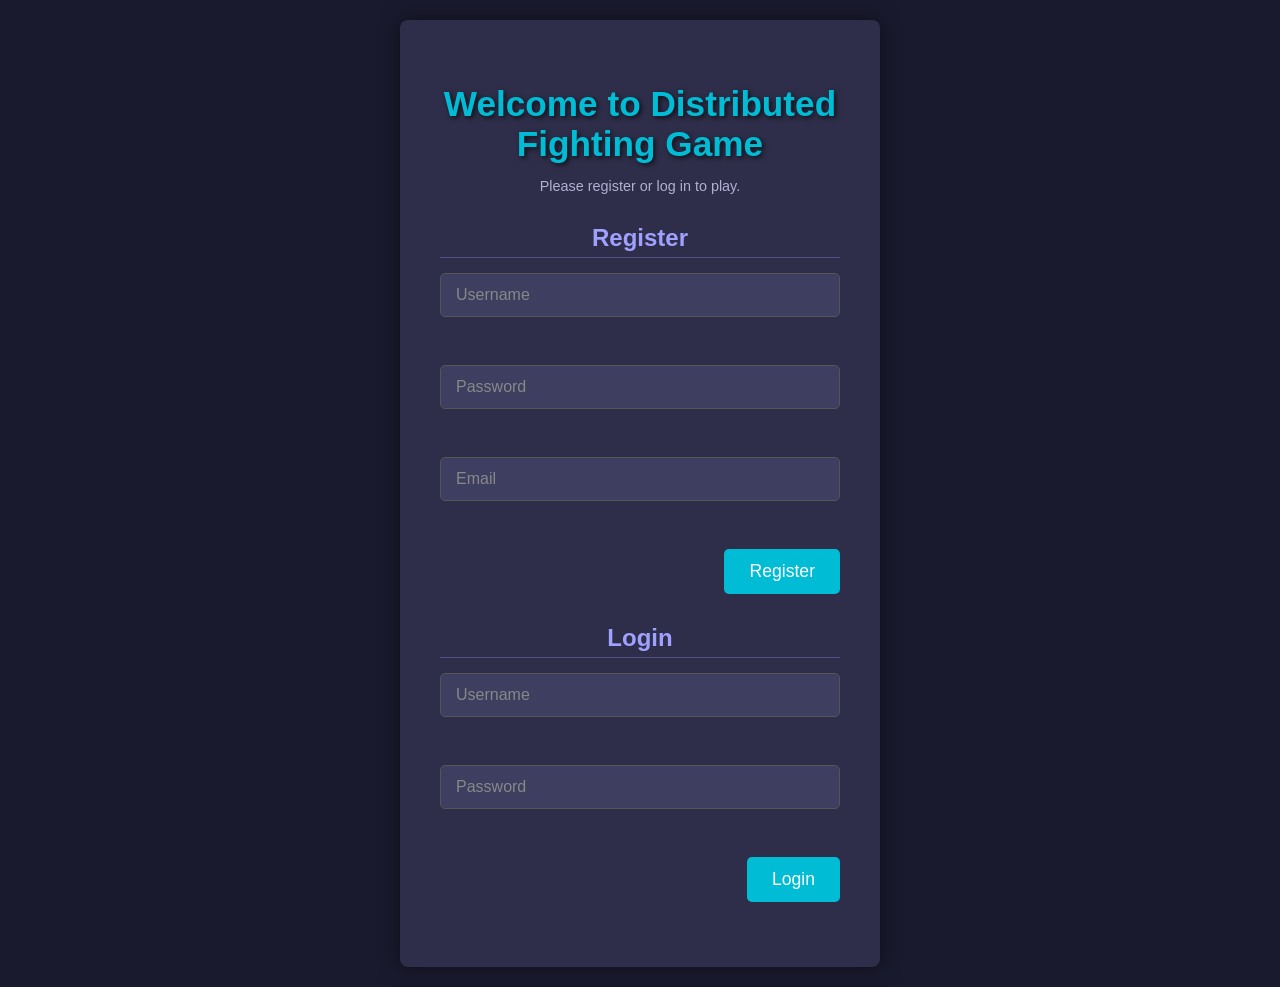
<file: client/index.html>
<!DOCTYPE html>
<html lang="ja">
<head>
    <meta charset="UTF-8">
    <title>Distributed Fighting Game Client</title>
    <link rel="stylesheet" href="style.css">
    <!-- <style>
        /* スタイルは簡略化 */
        body { font-family: sans-serif; margin: 20px; }
        #game-screen { background-color: #eee; border: 1px solid black; width: 640px; height: 480px; margin-top: 20px; }
        .hidden { display: none !important; } /* !important を付けて強制的に非表示にする */

        /* レイアウトの調整 */
        /* #mainContent の display: none; は .hidden クラスで制御するので削除 */
        /* #mainContent { } */ /* このCSSブロックは不要になるか、別のスタイルを定義する */
    </style> -->
</head>
<body>

    <div id="authSection">
        <h1>Welcome to Distributed Fighting Game</h1>
        <p>Please register or log in to play.</p>

        <h2>Register</h2>
        <form id="registerForm">
            <input type="text" id="registerUsername" placeholder="Username" required><br>
            <input type="password" id="registerPassword" placeholder="Password" required><br>
            <input type="email" id="registerEmail" placeholder="Email" required><br>
            <button type="submit">Register</button>
        </form>

        <h2>Login</h2>
        <form id="loginForm">
            <input type="text" id="loginUsername" placeholder="Username" required><br>
            <input type="password" id="loginPassword" placeholder="Password" required><br>
            <button type="submit">Login</button>
        </form>
        <p id="authMessage"></p> <!-- 認証メッセージ表示用 -->
    </div>

    <!-- ログイン成功後に表示するメインコンテンツ -->
    <!-- 初期は hidden クラスで非表示にする -->
    <div id="mainContent" class="hidden">
        <h1>分散格闘ゲーム</h1>

        <!-- 2. マッチング画面 -->
        <div id="match-section"> <!-- 初期は隠れているが、ログイン後に表示される -->
            <h2>対戦モード選択</h2>
            <label>
                <input type="radio" name="mode" value="ffa_2p" checked> 2人対戦 (FFA)
            </label>
            <label>
                <input type="radio" name="mode" value="ffa_3p"> 3人対戦 (FFA)
            </label>
            <label>
                <input type="radio" name="mode" value="ffa_4p"> 4人対戦 (FFA)
            </label>
            <label>
                <input type="radio" name="mode" value="cpu"> CPU対戦
            </label>
            <br>
            <button id="match-button">マッチング開始</button>
            <p id="match-message">待機中...</p>
            <button id="cancel-button" class="hidden">キャンセル</button>
        </div>

        <!-- 3. ゲーム画面 -->
        <div id="game-section" class="hidden">
            <h2>ゲーム中</h2>
            <canvas id="game-screen" width="640" height="480"></canvas>
        </div>
    </div>

    <script src="game_client.js"></script>

</body>
</html>
</file>
<file: client/style.css>
/* style.css */

/* --- 基本設定 --- */
body {
    font-family: 'Press Start 2P', cursive, sans-serif; /* ピクセルフォントを優先 */
    margin: 0;
    padding: 0;
    background-color: #1a1a2e; /* 暗い背景色 */
    color: #e0e0e0; /* 明るい文字色 */
    display: flex;
    justify-content: center;
    align-items: center;
    min-height: 100vh;
    /* overflow: hidden; /*スクロールバーを非表示に */
}

/* --- 汎用ユーティリティ --- */
.hidden {
    display: none !important; /* 重要: 非表示を強制 */
}

/* --- 認証セクション (よくある認証ページのデザイン) --- */
#authSection {
    background-color: #2e2e4a; /* 背景色 */
    padding: 40px;
    border-radius: 8px;
    box-shadow: 0 0 20px rgba(0, 0, 0, 0.5); /* 影 */
    text-align: center;
    max-width: 400px;
    width: 90%;
    margin: 20px auto;
}

#authSection h1 {
    color: #00bcd4; /* アクセントカラー */
    margin-bottom: 10px;
    font-size: 2.2em;
    text-shadow: 2px 2px 5px rgba(0, 0, 0, 0.7);
}

#authSection p {
    color: #b0b0d0;
    margin-bottom: 25px;
    font-size: 0.9em;
}

#authSection h2 {
    color: #a0a0ff; /* やや明るい色 */
    margin-top: 30px;
    margin-bottom: 15px;
    font-size: 1.5em;
    border-bottom: 1px solid rgba(160, 160, 255, 0.3);
    padding-bottom: 5px;
}

#authSection form {
    display: flex;
    flex-direction: column;
    gap: 15px; /* 要素間のスペース */
    margin-bottom: 20px;
}

#authSection input[type="text"],
#authSection input[type="password"],
#authSection input[type="email"] {
    padding: 12px 15px;
    border: 1px solid #555;
    border-radius: 5px;
    background-color: #3e3e60;
    color: #e0e0e0;
    font-size: 1em;
    width: 100%;
    box-sizing: border-box; /* paddingを含めて幅を計算 */
}

#authSection input[type="text"]::placeholder,
#authSection input[type="password"]::placeholder,
#authSection input[type="email"]::placeholder {
    color: #888;
}

#authSection button[type="submit"] {
    padding: 12px 25px;
    background-color: #00bcd4;
    color: white;
    border: none;
    border-radius: 5px;
    font-size: 1.1em;
    cursor: pointer;
    transition: background-color 0.3s ease;
    align-self: flex-end; /* ボタンを右寄せ */
}

#authSection button[type="submit"]:hover {
    background-color: #00a8be;
}

#authMessage {
    color: #ffeb3b; /* 警告や情報の色 */
    margin-top: 15px;
    font-weight: bold;
    font-size: 0.9em;
}


/* --- メインコンテンツ (ゲームらしいデザイン) --- */
#mainContent {
    background-color: #222; /* より暗い背景 */
    padding: 30px;
    border-radius: 8px;
    box-shadow: 0 0 25px rgba(0, 0, 0, 0.6);
    text-align: center;
    max-width: 800px;
    width: 95%;
    /* 初期は hidden クラスで非表示 */
}

#mainContent h1 {
    color: #ff4081; /* ゲームのメインカラー */
    font-size: 2.5em;
    margin-bottom: 30px;
    text-shadow: 3px 3px 7px rgba(0, 0, 0, 0.8);
}

/* --- マッチングセクション --- */
#match-section {
    background-color: #333;
    padding: 25px;
    border-radius: 6px;
    margin-bottom: 30px;
    border: 2px solid #ff4081;
}

#match-section h2 {
    color: #ff4081;
    font-size: 1.8em;
    margin-bottom: 20px;
}

#match-section label {
    display: inline-block;
    margin: 0 15px 15px 0;
    font-size: 1em;
    cursor: pointer;
}

#match-section input[type="radio"] {
    margin-right: 8px;
    transform: scale(1.2); /* ラジオボタンを少し大きく */
}

#match-button, #cancel-button {
    padding: 12px 30px;
    margin: 10px;
    border: none;
    border-radius: 5px;
    font-size: 1.1em;
    cursor: pointer;
    transition: background-color 0.3s ease, transform 0.1s ease;
}

#match-button {
    background-color: #00c853; /* マッチング開始は緑 */
    color: white;
}
#match-button:hover {
    background-color: #00b04c;
    transform: scale(1.02);
}

#cancel-button {
    background-color: #d50000; /* キャンセルは赤 */
    color: white;
}
#cancel-button:hover {
    background-color: #b70000;
    transform: scale(1.02);
}

#match-message {
    color: #ffff00; /* 警告的な黄色 */
    margin-top: 20px;
    font-weight: bold;
    font-size: 1em;
}

/* --- ゲーム画面セクション --- */
#game-section {
    /* background-color: #000; /* ゲーム画面の背景は真っ黒 */
    background-color: #8B0000; /* ★★★ 修正: ゲーム画面の背景を濃い赤色（Dark Red）に変更 ★★★ */
    padding: 20px;
    border-radius: 6px;
    border: 2px solid #00bcd4; /* アクセントカラーのボーダー */
}

#game-section h2 {
    color: #00bcd4;
    font-size: 1.8em;
    margin-bottom: 15px;
}

#game-screen {
    /* background-color: #111; /* Canvasの背景色 */
    background-color: #FF6347; /* ★★★ 明るい赤色（Tomato） ★★★ */
    border: 3px solid #666;
    display: block; /* 中央寄せのためにブロック要素に */
    margin: 0 auto; /* 中央寄せ */
}

/* --- フォントの読み込み (オプション) --- */
/* Google Fontsからピクセルフォントを読み込む例 */
/* @import url('https://fonts.googleapis.com/css2?family=Press+Start+2P&display=swap'); */

/* --- レスポンシブデザインの基本的な対応 --- */
@media (max-width: 768px) {
    #authSection, #mainContent {
        padding: 20px;
        margin: 10px;
    }
    #authSection h1, #mainContent h1 {
        font-size: 1.8em;
    }
    #authSection input, #authSection button, #match-button, #cancel-button {
        font-size: 0.9em;
        padding: 10px 15px;
    }
}
</file>
